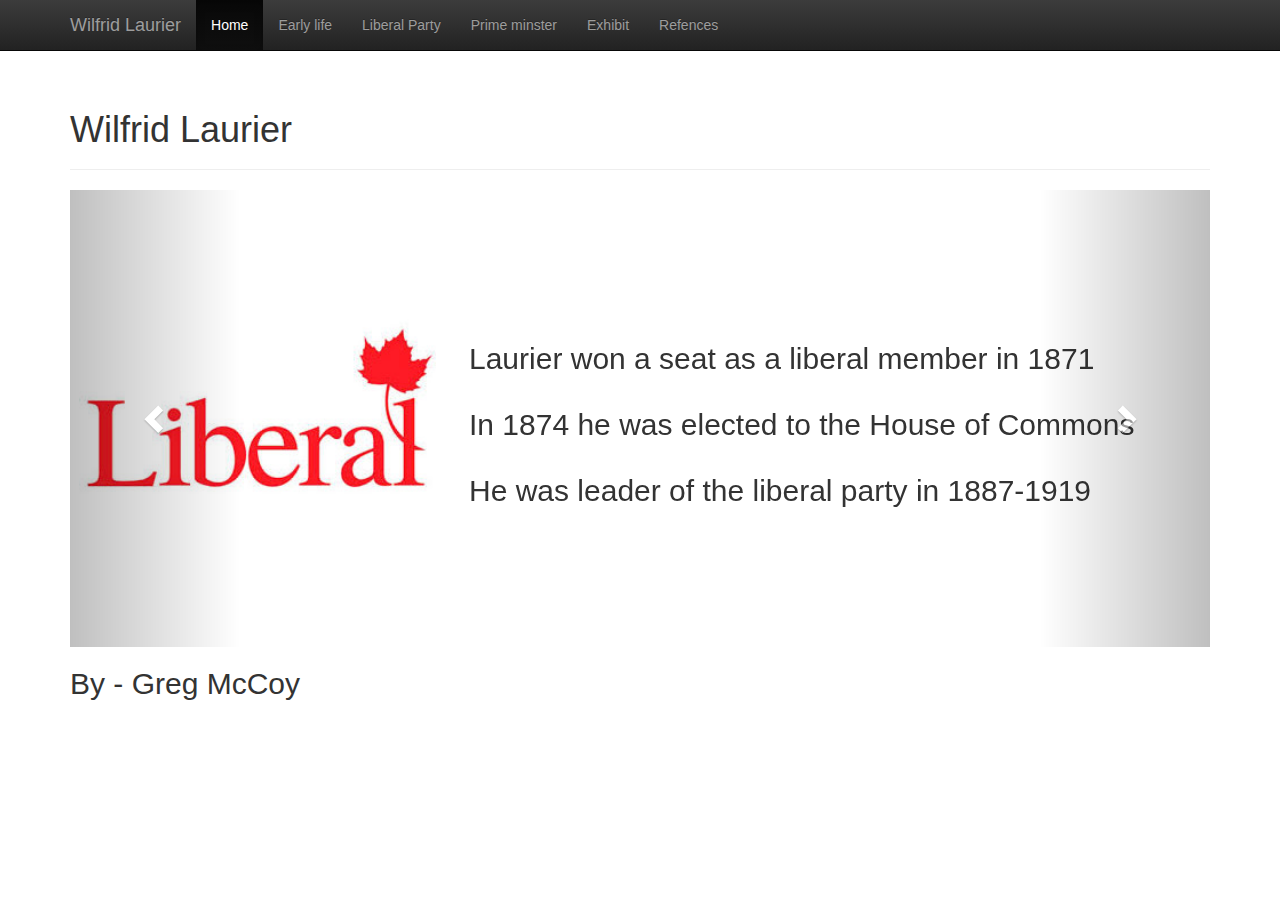
<file: index.htm>
<!DOCTYPE html>
<html hola_ext_inject="disabled" lang="en"><head>
<meta http-equiv="content-type" content="text/html; charset=UTF-8">
    <meta charset="utf-8">
    <meta http-equiv="X-UA-Compatible" content="IE=edge">
    <meta name="viewport" content="width=device-width, initial-scale=1">
    <!-- The above 3 meta tags *must* come first in the head; any other head content must come *after* these tags -->
    <meta name="description" content="">
    <meta name="author" content="">
    <link rel="icon" href="http://getbootstrap.com/favicon.ico">

    <title>Wilfrid Laurier</title>

    <!-- Bootstrap core CSS -->
    <link href="Theme%20Template%20for%20Bootstrap_files/bootstrap.css" rel="stylesheet">
    <!-- Bootstrap theme -->
    <link href="Theme%20Template%20for%20Bootstrap_files/bootstrap-theme.css" rel="stylesheet">

    <!-- Custom styles for this template -->
    <link href="Theme%20Template%20for%20Bootstrap_files/theme.css" rel="stylesheet">

    <!-- Custom styles for this template -->
    <link href="css/custom.css" rel="stylesheet">

    <!-- Just for debugging purposes. Don't actually copy these 2 lines! -->
    <!--[if lt IE 9]><script src="../../assets/js/ie8-responsive-file-warning.js"></script><![endif]-->
    <script src="Theme%20Template%20for%20Bootstrap_files/ie-emulation-modes-warning.js"></script>

    <!-- HTML5 shim and Respond.js for IE8 support of HTML5 elements and media queries -->
    <!--[if lt IE 9]>
      <script src="https://oss.maxcdn.com/html5shiv/3.7.2/html5shiv.min.js"></script>
      <script src="https://oss.maxcdn.com/respond/1.4.2/respond.min.js"></script>
    <![endif]-->
  </head>

  <body role="document">

    <!-- Fixed navbar -->
    <nav class="navbar navbar-inverse navbar-fixed-top">
      <div class="container">
        <div class="navbar-header">
          <button type="button" class="navbar-toggle collapsed" data-toggle="collapse" data-target="#navbar" aria-expanded="false" aria-controls="navbar">
            <span class="sr-only">Toggle navigation</span>
            <span class="icon-bar"></span>
            <span class="icon-bar"></span>
            <span class="icon-bar"></span>
          </button>
          <a class="navbar-brand" href="#">Wilfrid Laurier</a>
        </div>
        <div id="navbar" class="navbar-collapse collapse">
          <ul class="nav navbar-nav">
            <li class="active"><a href="index.htm">Home</a></li>
            <li><a href="early.htm">Early life</a></li>
            <li><a href="liberal.htm">Liberal Party</a></li>
            <li><a href="prime.htm">Prime minster</a></li>
            <li><a href="accomp.htm">Exhibit</a></li>
            <li><a href="references.htm">Refences</a></li>

            <!--<li class="dropdown">
              <a href="#" class="dropdown-toggle" data-toggle="dropdown" role="button" aria-expanded="false">Dropdown <span class="caret"></span></a>
              <ul class="dropdown-menu" role="menu">
                <li><a href="#">Action</a></li>
                <li><a href="#">Another action</a></li>
                <li><a href="#">Something else here</a></li>
                <li class="divider"></li>
                <li class="dropdown-header">Nav header</li>
                <li><a href="#">Separated link</a></li>
                <li><a href="#">One more separated link</a></li>
              </ul>
            </li>-->
          </ul>
        </div><!--/.nav-collapse -->
      </div>
    </nav>

    <div class="container theme-showcase" role="main">
      <div class="page-header">
        <h1>Wilfrid Laurier</h1>
      </div>
      <div id="carousel-example-generic" class="carousel slide" data-ride="carousel">
        <ol class="carousel-indicators">
          <li data-target="#carousel-example-generic" data-slide-to="0" class=""></li>
          <li class="" data-target="#carousel-example-generic" data-slide-to="1"></li>
          <li class="active" data-target="#carousel-example-generic" data-slide-to="2"></li>
        </ol>
        <div class="carousel-inner" role="listbox">
          <div class="item">
            <div class="text">
              <h2><br><br>Wilfried Laurier was the seventh Prime Minister of Canada<br><br> He became the liberal part leader in in 1887 <br><br> He was Prime minister July 11th 1896 - October 6th 1911.</h2>
            </div>
            <img class="home" src="img/WilfriedLaurier.jpg" float="left" width="375" height="400">
          </div>

          <div class="item">
            <div class="text">
              <h2><br><br>Wilfried Laurier was born in Saint-Lin, Canada East (modern day Saint-Lin-Laurentides, Quebec) in 1841<br><br> He studied law at McGill University</h2>
            </div>
            <img class="home" src="img/img.png" alt="Third slide" width="375" height="400">           
          </div>

          <div class="item active">
            <div class="text">
              <h2><br><br><br><br>Laurier won a seat as a liberal member in 1871<br><br> In 1874 he was elected to the House of Commons<br><br> He was leader of the liberal party in 1887-1919</h2>
            </div>
            <img class="home" src="img/images.jpe" alt="Third slide" width="375" height="400">
          </div>
        </div>
        <a class="left carousel-control" href="#carousel-example-generic" role="button" data-slide="prev">
          <span class="glyphicon glyphicon-chevron-left" aria-hidden="true"></span>
          <span class="sr-only">Previous</span>
        </a>
        <a class="right carousel-control" href="#carousel-example-generic" role="button" data-slide="next">
          <span class="glyphicon glyphicon-chevron-right" aria-hidden="true"></span>
          <span class="sr-only">Next</span>
        </a>
      </div>
       <h2> By - Greg McCoy</h2>

    </div> <!-- /container -->


    <!-- Bootstrap core JavaScript
    ================================================== -->
    <!-- Placed at the end of the document so the pages load faster -->
    <script src="Theme%20Template%20for%20Bootstrap_files/jquery.js"></script>
    <script src="Theme%20Template%20for%20Bootstrap_files/bootstrap.js"></script>
    <script src="Theme%20Template%20for%20Bootstrap_files/docs.js"></script>
    <!-- IE10 viewport hack for Surface/desktop Windows 8 bug -->
    <script src="Theme%20Template%20for%20Bootstrap_files/ie10-viewport-bug-workaround.js"></script>
  

<div style="position: absolute; left: 0px; top: -9999px; width: 15px; height: 15px; z-index: 999999999;" class="global-zeroclipboard-container" id="global-zeroclipboard-html-bridge">      <object classid="clsid:d27cdb6e-ae6d-11cf-96b8-444553540000" id="global-zeroclipboard-flash-bridge" width="100%" height="100%">         <param name="movie" value="/assets/flash/ZeroClipboard.swf?noCache=1427487679268">         <param name="allowScriptAccess" value="sameDomain">         <param name="scale" value="exactfit">         <param name="loop" value="false">         <param name="menu" value="false">         <param name="quality" value="best">         <param name="bgcolor" value="#ffffff">         <param name="wmode" value="transparent">         <param name="flashvars" value="trustedOrigins=getbootstrap.com%2C%2F%2Fgetbootstrap.com%2Chttp%3A%2F%2Fgetbootstrap.com">         <embed src="Theme%20Template%20for%20Bootstrap_files/ZeroClipboard.swf" loop="false" menu="false" quality="best" bgcolor="#ffffff" name="global-zeroclipboard-flash-bridge" allowscriptaccess="sameDomain" allowfullscreen="false" type="application/x-shockwave-flash" wmode="transparent" pluginspage="http://www.macromedia.com/go/getflashplayer" flashvars="trustedOrigins=getbootstrap.com%2C%2F%2Fgetbootstrap.com%2Chttp%3A%2F%2Fgetbootstrap.com" scale="exactfit" width="100%" height="100%">                </object></div><svg style="visibility: hidden; position: absolute; top: -100%; left: -100%;" preserveAspectRatio="none" viewBox="0 0 1140 500" height="500" width="1140"><defs></defs><text style="font-weight:bold;font-size:53pt;font-family:Arial, Helvetica, Open Sans, sans-serif;dominant-baseline:middle" y="53" x="0">Thirdslide</text></svg></body></html>
</file>
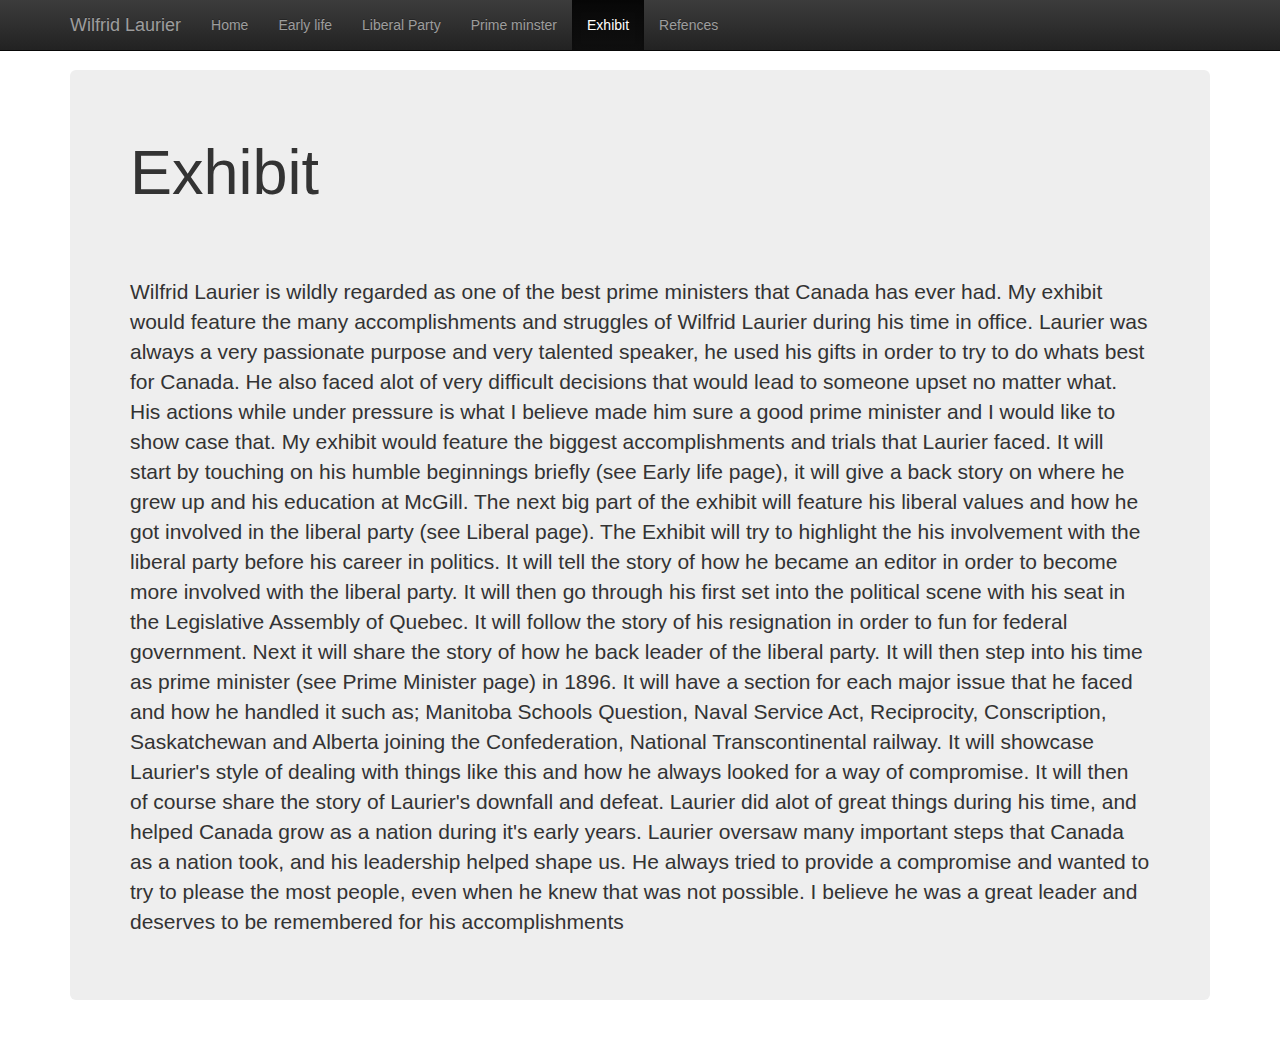
<file: accomp.htm>
<!DOCTYPE html>
<html hola_ext_inject="disabled" lang="en"><head>
<meta http-equiv="content-type" content="text/html; charset=UTF-8">
    <meta charset="utf-8">
    <meta http-equiv="X-UA-Compatible" content="IE=edge">
    <meta name="viewport" content="width=device-width, initial-scale=1">
    <!-- The above 3 meta tags *must* come first in the head; any other head content must come *after* these tags -->
    <meta name="description" content="">
    <meta name="author" content="">
    <link rel="icon" href="http://getbootstrap.com/favicon.ico">

    <title>Wilfrid Laurier</title>

    <!-- Bootstrap core CSS -->
    <link href="Theme%20Template%20for%20Bootstrap_files/bootstrap.css" rel="stylesheet">
    <!-- Bootstrap theme -->
    <link href="Theme%20Template%20for%20Bootstrap_files/bootstrap-theme.css" rel="stylesheet">

    <!-- Custom styles for this template -->
    <link href="Theme%20Template%20for%20Bootstrap_files/theme.css" rel="stylesheet">

    <!-- Custom styles for this template -->
    <link href="css/custom.css" rel="stylesheet">

    <!-- Just for debugging purposes. Don't actually copy these 2 lines! -->
    <!--[if lt IE 9]><script src="../../assets/js/ie8-responsive-file-warning.js"></script><![endif]-->
    <script src="Theme%20Template%20for%20Bootstrap_files/ie-emulation-modes-warning.js"></script>

    <!-- HTML5 shim and Respond.js for IE8 support of HTML5 elements and media queries -->
    <!--[if lt IE 9]>
      <script src="https://oss.maxcdn.com/html5shiv/3.7.2/html5shiv.min.js"></script>
      <script src="https://oss.maxcdn.com/respond/1.4.2/respond.min.js"></script>
    <![endif]-->
  </head>

  <body role="document">

    <!-- Fixed navbar -->
    <nav class="navbar navbar-inverse navbar-fixed-top">
      <div class="container">
        <div class="navbar-header">
          <button type="button" class="navbar-toggle collapsed" data-toggle="collapse" data-target="#navbar" aria-expanded="false" aria-controls="navbar">
            <span class="sr-only">Toggle navigation</span>
            <span class="icon-bar"></span>
            <span class="icon-bar"></span>
            <span class="icon-bar"></span>
          </button>
          <a class="navbar-brand" href="#">Wilfrid Laurier</a>
        </div>
        <div id="navbar" class="navbar-collapse collapse">
          <ul class="nav navbar-nav">
            <li><a href="index.htm">Home</a></li>
            <li><a href="early.htm">Early life</a></li>
            <li><a href="liberal.htm">Liberal Party</a></li>
            <li><a href="prime.htm">Prime minster</a></li>
            <li class="active"><a href="accomp.htm">Exhibit</a></li>
            <li><a href="references.htm">Refences</a></li>

            <!--<li class="dropdown">
              <a href="#" class="dropdown-toggle" data-toggle="dropdown" role="button" aria-expanded="false">Dropdown <span class="caret"></span></a>
              <ul class="dropdown-menu" role="menu">
                <li><a href="#">Action</a></li>
                <li><a href="#">Another action</a></li>
                <li><a href="#">Something else here</a></li>
                <li class="divider"></li>
                <li class="dropdown-header">Nav header</li>
                <li><a href="#">Separated link</a></li>
                <li><a href="#">One more separated link</a></li>
              </ul>
            </li>-->
          </ul>
        </div><!--/.nav-collapse -->
      </div>
    </nav>

   <div class="container theme-showcase" role="main">
    <div class="jumbotron">
    <h1>Exhibit</h1>
    <p><br><br>Wilfrid Laurier is wildly regarded as one of the best prime ministers that Canada has ever had. My exhibit would feature the many accomplishments and struggles of Wilfrid Laurier during his time in office. Laurier was always a very passionate purpose and very talented speaker, he used his gifts in order to try to do whats best for Canada. He also faced alot of very difficult decisions that would lead to someone upset no matter what. His actions while under pressure is what I believe made him sure a good prime minister and I would like to show case that. My exhibit would feature the biggest accomplishments and trials that Laurier faced. It will start by touching on his humble beginnings briefly (see Early life page), it will give a back story on where he grew up and his education at McGill. The next big part of the exhibit will feature his liberal values and how he got involved in the liberal party (see Liberal page). The Exhibit will try to highlight the his involvement with the liberal party before his career in politics. It will tell the story of how he became an editor in order to become more involved with the liberal party. It will then go through his first set into the political scene with his seat in the Legislative Assembly of Quebec. It will follow the story of his resignation in order to fun for federal government. Next it will share the story of how he back leader of the liberal party. It will then step into his time as prime minister (see Prime Minister page) in 1896. It will have a section for each major issue that he faced and how he handled it such as; Manitoba Schools Question, Naval Service Act, Reciprocity, Conscription, Saskatchewan and Alberta joining the Confederation, National Transcontinental railway. It will showcase Laurier's style of dealing with things like this and how he always looked for a way of compromise. It will then of course share the story of Laurier's downfall and defeat. Laurier did alot of great things during his time, and helped Canada grow as a nation during it's early years. Laurier oversaw many important steps that Canada as a nation took, and his leadership helped shape us. He always tried to provide a compromise and wanted to try to please the most people, even when he knew that was not possible. I believe he was a great leader and deserves to be remembered for his accomplishments</p>
    </div> 
  </div>

    <!-- Bootstrap core JavaScript
    ================================================== -->
    <!-- Placed at the end of the document so the pages load faster -->
    <script src="Theme%20Template%20for%20Bootstrap_files/jquery.js"></script>
    <script src="Theme%20Template%20for%20Bootstrap_files/bootstrap.js"></script>
    <script src="Theme%20Template%20for%20Bootstrap_files/docs.js"></script>
    <!-- IE10 viewport hack for Surface/desktop Windows 8 bug -->
    <script src="Theme%20Template%20for%20Bootstrap_files/ie10-viewport-bug-workaround.js"></script>
  

<div style="position: absolute; left: 0px; top: -9999px; width: 15px; height: 15px; z-index: 999999999;" class="global-zeroclipboard-container" id="global-zeroclipboard-html-bridge">      <object classid="clsid:d27cdb6e-ae6d-11cf-96b8-444553540000" id="global-zeroclipboard-flash-bridge" width="100%" height="100%">         <param name="movie" value="/assets/flash/ZeroClipboard.swf?noCache=1427487679268">         <param name="allowScriptAccess" value="sameDomain">         <param name="scale" value="exactfit">         <param name="loop" value="false">         <param name="menu" value="false">         <param name="quality" value="best">         <param name="bgcolor" value="#ffffff">         <param name="wmode" value="transparent">         <param name="flashvars" value="trustedOrigins=getbootstrap.com%2C%2F%2Fgetbootstrap.com%2Chttp%3A%2F%2Fgetbootstrap.com">         <embed src="Theme%20Template%20for%20Bootstrap_files/ZeroClipboard.swf" loop="false" menu="false" quality="best" bgcolor="#ffffff" name="global-zeroclipboard-flash-bridge" allowscriptaccess="sameDomain" allowfullscreen="false" type="application/x-shockwave-flash" wmode="transparent" pluginspage="http://www.macromedia.com/go/getflashplayer" flashvars="trustedOrigins=getbootstrap.com%2C%2F%2Fgetbootstrap.com%2Chttp%3A%2F%2Fgetbootstrap.com" scale="exactfit" width="100%" height="100%">                </object></div><svg style="visibility: hidden; position: absolute; top: -100%; left: -100%;" preserveAspectRatio="none" viewBox="0 0 1140 500" height="500" width="1140"><defs></defs><text style="font-weight:bold;font-size:53pt;font-family:Arial, Helvetica, Open Sans, sans-serif;dominant-baseline:middle" y="53" x="0">Thirdslide</text></svg></body></html>
</file>
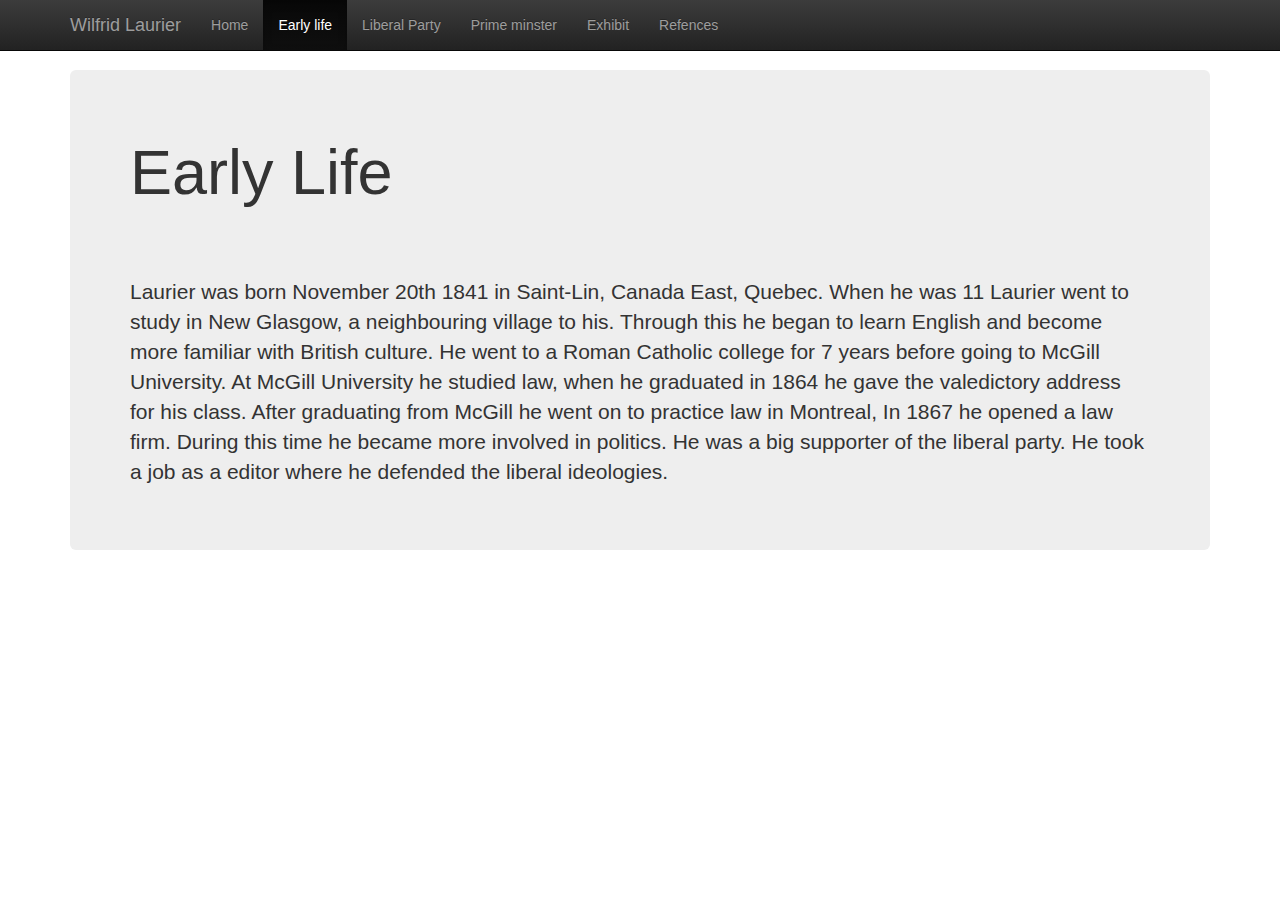
<file: early.htm>
<!DOCTYPE html>
<html hola_ext_inject="disabled" lang="en"><head>
<meta http-equiv="content-type" content="text/html; charset=UTF-8">
    <meta charset="utf-8">
    <meta http-equiv="X-UA-Compatible" content="IE=edge">
    <meta name="viewport" content="width=device-width, initial-scale=1">
    <!-- The above 3 meta tags *must* come first in the head; any other head content must come *after* these tags -->
    <meta name="description" content="">
    <meta name="author" content="">
    <link rel="icon" href="http://getbootstrap.com/favicon.ico">

    <title>Wilfrid Laurier</title>

    <!-- Bootstrap core CSS -->
    <link href="Theme%20Template%20for%20Bootstrap_files/bootstrap.css" rel="stylesheet">
    <!-- Bootstrap theme -->
    <link href="Theme%20Template%20for%20Bootstrap_files/bootstrap-theme.css" rel="stylesheet">

    <!-- Custom styles for this template -->
    <link href="Theme%20Template%20for%20Bootstrap_files/theme.css" rel="stylesheet">

    <!-- Custom styles for this template -->
    <link href="css/custom.css" rel="stylesheet">

    <!-- Just for debugging purposes. Don't actually copy these 2 lines! -->
    <!--[if lt IE 9]><script src="../../assets/js/ie8-responsive-file-warning.js"></script><![endif]-->
    <script src="Theme%20Template%20for%20Bootstrap_files/ie-emulation-modes-warning.js"></script>

    <!-- HTML5 shim and Respond.js for IE8 support of HTML5 elements and media queries -->
    <!--[if lt IE 9]>
      <script src="https://oss.maxcdn.com/html5shiv/3.7.2/html5shiv.min.js"></script>
      <script src="https://oss.maxcdn.com/respond/1.4.2/respond.min.js"></script>
    <![endif]-->
  </head>

  <body role="document">

    <!-- Fixed navbar -->
    <nav class="navbar navbar-inverse navbar-fixed-top">
      <div class="container">
        <div class="navbar-header">
          <button type="button" class="navbar-toggle collapsed" data-toggle="collapse" data-target="#navbar" aria-expanded="false" aria-controls="navbar">
            <span class="sr-only">Toggle navigation</span>
            <span class="icon-bar"></span>
            <span class="icon-bar"></span>
            <span class="icon-bar"></span>
          </button>
          <a class="navbar-brand" href="#">Wilfrid Laurier</a>
        </div>
        <div id="navbar" class="navbar-collapse collapse">
          <ul class="nav navbar-nav">
            <li><a href="index.htm">Home</a></li>
            <li class="active"><a href="early.htm">Early life</a></li>
            <li><a href="liberal.htm">Liberal Party</a></li>
            <li><a href="prime.htm">Prime minster</a></li>
            <li><a href="accomp.htm">Exhibit</a></li>
            <li><a href="references.htm">Refences</a></li>

            <!--<li class="dropdown">
              <a href="#" class="dropdown-toggle" data-toggle="dropdown" role="button" aria-expanded="false">Dropdown <span class="caret"></span></a>
              <ul class="dropdown-menu" role="menu">
                <li><a href="#">Action</a></li>
                <li><a href="#">Another action</a></li>
                <li><a href="#">Something else here</a></li>
                <li class="divider"></li>
                <li class="dropdown-header">Nav header</li>
                <li><a href="#">Separated link</a></li>
                <li><a href="#">One more separated link</a></li>
              </ul>
            </li>-->
          </ul>
        </div><!--/.nav-collapse -->
      </div>
    </nav>

  <div class="container theme-showcase" role="main">
    <div class="jumbotron">
    <h1>Early Life</h1>
    <p><br><br>Laurier was born November 20th 1841 in Saint-Lin, Canada East, Quebec. When he was 11 Laurier went to study in New Glasgow, a neighbouring village to his. Through this he began to learn English and become more familiar with British culture. He went to a Roman Catholic college for 7 years before going to McGill University. At McGill University he studied law, when he graduated in 1864 he gave the valedictory address for his class. After graduating from McGill he went on to practice law in Montreal, In 1867 he opened a law firm. During this time he became more involved in politics. He was a big supporter of the liberal party. He took a job as a editor where he defended the liberal ideologies.</p>
    </div>
  </div>





    <!-- Bootstrap core JavaScript
    ================================================== -->
    <!-- Placed at the end of the document so the pages load faster -->
    <script src="Theme%20Template%20for%20Bootstrap_files/jquery.js"></script>
    <script src="Theme%20Template%20for%20Bootstrap_files/bootstrap.js"></script>
    <script src="Theme%20Template%20for%20Bootstrap_files/docs.js"></script>
    <!-- IE10 viewport hack for Surface/desktop Windows 8 bug -->
    <script src="Theme%20Template%20for%20Bootstrap_files/ie10-viewport-bug-workaround.js"></script>
  

<div style="position: absolute; left: 0px; top: -9999px; width: 15px; height: 15px; z-index: 999999999;" class="global-zeroclipboard-container" id="global-zeroclipboard-html-bridge">      <object classid="clsid:d27cdb6e-ae6d-11cf-96b8-444553540000" id="global-zeroclipboard-flash-bridge" width="100%" height="100%">         <param name="movie" value="/assets/flash/ZeroClipboard.swf?noCache=1427487679268">         <param name="allowScriptAccess" value="sameDomain">         <param name="scale" value="exactfit">         <param name="loop" value="false">         <param name="menu" value="false">         <param name="quality" value="best">         <param name="bgcolor" value="#ffffff">         <param name="wmode" value="transparent">         <param name="flashvars" value="trustedOrigins=getbootstrap.com%2C%2F%2Fgetbootstrap.com%2Chttp%3A%2F%2Fgetbootstrap.com">         <embed src="Theme%20Template%20for%20Bootstrap_files/ZeroClipboard.swf" loop="false" menu="false" quality="best" bgcolor="#ffffff" name="global-zeroclipboard-flash-bridge" allowscriptaccess="sameDomain" allowfullscreen="false" type="application/x-shockwave-flash" wmode="transparent" pluginspage="http://www.macromedia.com/go/getflashplayer" flashvars="trustedOrigins=getbootstrap.com%2C%2F%2Fgetbootstrap.com%2Chttp%3A%2F%2Fgetbootstrap.com" scale="exactfit" width="100%" height="100%">                </object></div><svg style="visibility: hidden; position: absolute; top: -100%; left: -100%;" preserveAspectRatio="none" viewBox="0 0 1140 500" height="500" width="1140"><defs></defs><text style="font-weight:bold;font-size:53pt;font-family:Arial, Helvetica, Open Sans, sans-serif;dominant-baseline:middle" y="53" x="0">Thirdslide</text></svg></body></html>
</file>
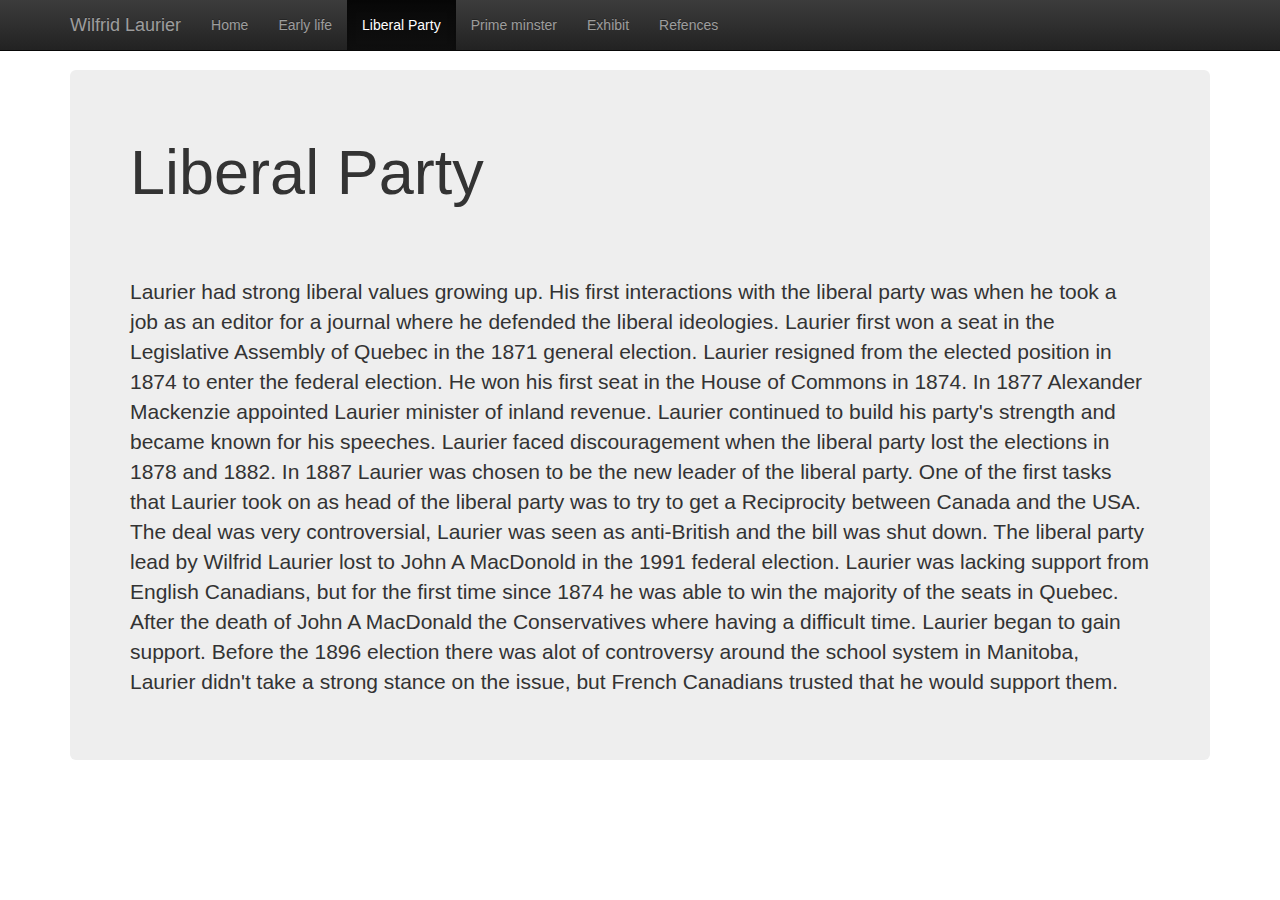
<file: liberal.htm>
<!DOCTYPE html>
<html hola_ext_inject="disabled" lang="en"><head>
<meta http-equiv="content-type" content="text/html; charset=UTF-8">
    <meta charset="utf-8">
    <meta http-equiv="X-UA-Compatible" content="IE=edge">
    <meta name="viewport" content="width=device-width, initial-scale=1">
    <!-- The above 3 meta tags *must* come first in the head; any other head content must come *after* these tags -->
    <meta name="description" content="">
    <meta name="author" content="">
    <link rel="icon" href="http://getbootstrap.com/favicon.ico">

    <title>Wilfrid Laurier</title>

    <!-- Bootstrap core CSS -->
    <link href="Theme%20Template%20for%20Bootstrap_files/bootstrap.css" rel="stylesheet">
    <!-- Bootstrap theme -->
    <link href="Theme%20Template%20for%20Bootstrap_files/bootstrap-theme.css" rel="stylesheet">

    <!-- Custom styles for this template -->
    <link href="Theme%20Template%20for%20Bootstrap_files/theme.css" rel="stylesheet">

    <!-- Custom styles for this template -->
    <link href="css/custom.css" rel="stylesheet">

    <!-- Just for debugging purposes. Don't actually copy these 2 lines! -->
    <!--[if lt IE 9]><script src="../../assets/js/ie8-responsive-file-warning.js"></script><![endif]-->
    <script src="Theme%20Template%20for%20Bootstrap_files/ie-emulation-modes-warning.js"></script>

    <!-- HTML5 shim and Respond.js for IE8 support of HTML5 elements and media queries -->
    <!--[if lt IE 9]>
      <script src="https://oss.maxcdn.com/html5shiv/3.7.2/html5shiv.min.js"></script>
      <script src="https://oss.maxcdn.com/respond/1.4.2/respond.min.js"></script>
    <![endif]-->
  </head>

  <body role="document">

    <!-- Fixed navbar -->
    <nav class="navbar navbar-inverse navbar-fixed-top">
      <div class="container">
        <div class="navbar-header">
          <button type="button" class="navbar-toggle collapsed" data-toggle="collapse" data-target="#navbar" aria-expanded="false" aria-controls="navbar">
            <span class="sr-only">Toggle navigation</span>
            <span class="icon-bar"></span>
            <span class="icon-bar"></span>
            <span class="icon-bar"></span>
          </button>
          <a class="navbar-brand" href="#">Wilfrid Laurier</a>
        </div>
        <div id="navbar" class="navbar-collapse collapse">
          <ul class="nav navbar-nav">
            <li><a href="index.htm">Home</a></li>
            <li><a href="early.htm">Early life</a></li>
            <li class="active"><a href="liberal.htm">Liberal Party</a></li>
            <li><a href="prime.htm">Prime minster</a></li>
            <li><a href="accomp.htm">Exhibit</a></li>
            <li><a href="references.htm">Refences</a></li>

            <!--<li class="dropdown">
              <a href="#" class="dropdown-toggle" data-toggle="dropdown" role="button" aria-expanded="false">Dropdown <span class="caret"></span></a>
              <ul class="dropdown-menu" role="menu">
                <li><a href="#">Action</a></li>
                <li><a href="#">Another action</a></li>
                <li><a href="#">Something else here</a></li>
                <li class="divider"></li>
                <li class="dropdown-header">Nav header</li>
                <li><a href="#">Separated link</a></li>
                <li><a href="#">One more separated link</a></li>
              </ul>
            </li>-->
          </ul>
        </div><!--/.nav-collapse -->
      </div>
    </nav>

  <div class="container theme-showcase" role="main">
    <div class="jumbotron">
    <h1>Liberal Party</h1>
    <p><br><br>Laurier had strong liberal values growing up. His first interactions with the liberal party was when he took a job as an editor for a journal where he defended the liberal ideologies. Laurier first won a seat in the Legislative Assembly of Quebec in the 1871 general election. Laurier resigned from the elected position in 1874 to enter the federal election. He won his first seat in the House of Commons in 1874. In 1877 Alexander Mackenzie appointed  Laurier minister of inland revenue. Laurier continued to build his party's strength and became known for his speeches. Laurier faced discouragement when the liberal party lost the elections in 1878 and 1882. In 1887 Laurier was chosen to be the new leader of the liberal party. One of the first tasks that Laurier took on as head of the liberal party was to try to get a Reciprocity between Canada and the USA. The deal was very controversial, Laurier was seen as anti-British and the bill was shut down. The liberal party lead by Wilfrid Laurier lost to John A MacDonold in the 1991 federal election. Laurier was lacking support from English Canadians, but for the first time since 1874 he was able to win the majority of the seats in Quebec. After the death of John A MacDonald the Conservatives where having a difficult time. Laurier began to gain support. Before the 1896 election there was alot of controversy around the school system in Manitoba, Laurier didn't take a strong stance on the issue, but French Canadians trusted that he would support them. </p>
    </div> 
  </div>


    <!-- Bootstrap core JavaScript
    ================================================== -->
    <!-- Placed at the end of the document so the pages load faster -->
    <script src="Theme%20Template%20for%20Bootstrap_files/jquery.js"></script>
    <script src="Theme%20Template%20for%20Bootstrap_files/bootstrap.js"></script>
    <script src="Theme%20Template%20for%20Bootstrap_files/docs.js"></script>
    <!-- IE10 viewport hack for Surface/desktop Windows 8 bug -->
    <script src="Theme%20Template%20for%20Bootstrap_files/ie10-viewport-bug-workaround.js"></script>
  

<div style="position: absolute; left: 0px; top: -9999px; width: 15px; height: 15px; z-index: 999999999;" class="global-zeroclipboard-container" id="global-zeroclipboard-html-bridge">      <object classid="clsid:d27cdb6e-ae6d-11cf-96b8-444553540000" id="global-zeroclipboard-flash-bridge" width="100%" height="100%">         <param name="movie" value="/assets/flash/ZeroClipboard.swf?noCache=1427487679268">         <param name="allowScriptAccess" value="sameDomain">         <param name="scale" value="exactfit">         <param name="loop" value="false">         <param name="menu" value="false">         <param name="quality" value="best">         <param name="bgcolor" value="#ffffff">         <param name="wmode" value="transparent">         <param name="flashvars" value="trustedOrigins=getbootstrap.com%2C%2F%2Fgetbootstrap.com%2Chttp%3A%2F%2Fgetbootstrap.com">         <embed src="Theme%20Template%20for%20Bootstrap_files/ZeroClipboard.swf" loop="false" menu="false" quality="best" bgcolor="#ffffff" name="global-zeroclipboard-flash-bridge" allowscriptaccess="sameDomain" allowfullscreen="false" type="application/x-shockwave-flash" wmode="transparent" pluginspage="http://www.macromedia.com/go/getflashplayer" flashvars="trustedOrigins=getbootstrap.com%2C%2F%2Fgetbootstrap.com%2Chttp%3A%2F%2Fgetbootstrap.com" scale="exactfit" width="100%" height="100%">                </object></div><svg style="visibility: hidden; position: absolute; top: -100%; left: -100%;" preserveAspectRatio="none" viewBox="0 0 1140 500" height="500" width="1140"><defs></defs><text style="font-weight:bold;font-size:53pt;font-family:Arial, Helvetica, Open Sans, sans-serif;dominant-baseline:middle" y="53" x="0">Thirdslide</text></svg></body></html>
</file>
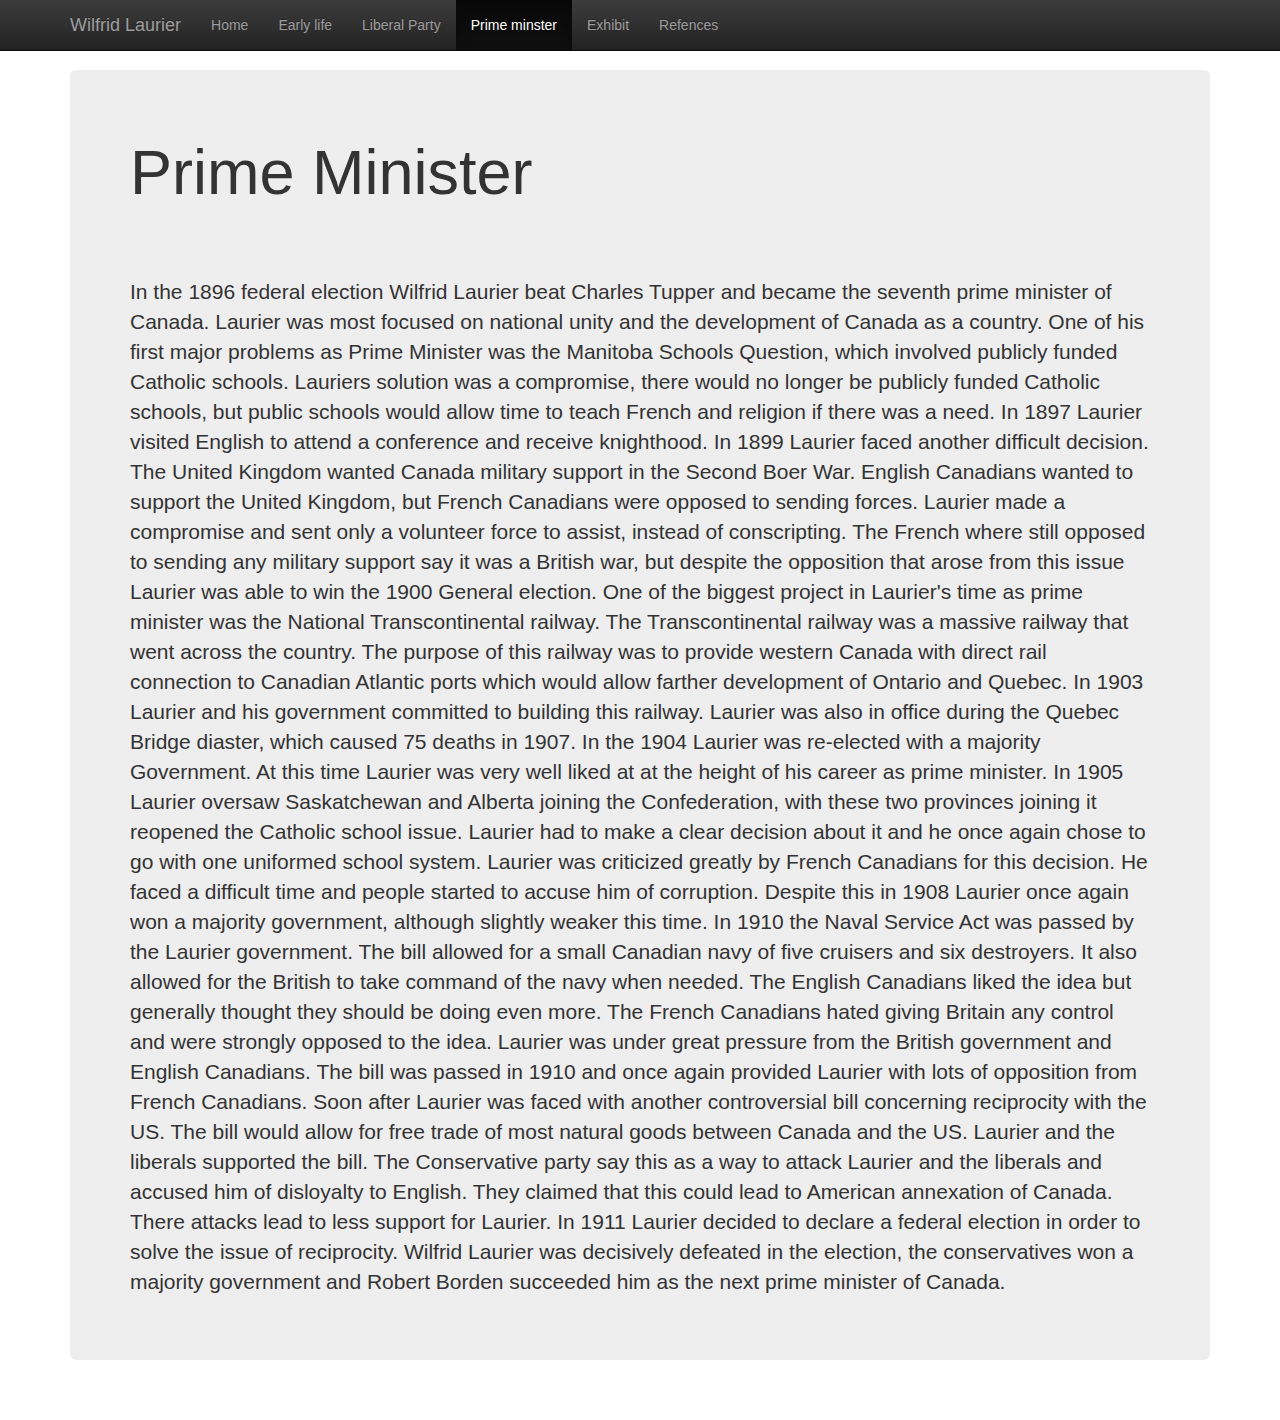
<file: prime.htm>
<!DOCTYPE html>
<html hola_ext_inject="disabled" lang="en"><head>
<meta http-equiv="content-type" content="text/html; charset=UTF-8">
    <meta charset="utf-8">
    <meta http-equiv="X-UA-Compatible" content="IE=edge">
    <meta name="viewport" content="width=device-width, initial-scale=1">
    <!-- The above 3 meta tags *must* come first in the head; any other head content must come *after* these tags -->
    <meta name="description" content="">
    <meta name="author" content="">
    <link rel="icon" href="http://getbootstrap.com/favicon.ico">

    <title>Wilfrid Laurier</title>

    <!-- Bootstrap core CSS -->
    <link href="Theme%20Template%20for%20Bootstrap_files/bootstrap.css" rel="stylesheet">
    <!-- Bootstrap theme -->
    <link href="Theme%20Template%20for%20Bootstrap_files/bootstrap-theme.css" rel="stylesheet">

    <!-- Custom styles for this template -->
    <link href="Theme%20Template%20for%20Bootstrap_files/theme.css" rel="stylesheet">

    <!-- Custom styles for this template -->
    <link href="css/custom.css" rel="stylesheet">

    <!-- Just for debugging purposes. Don't actually copy these 2 lines! -->
    <!--[if lt IE 9]><script src="../../assets/js/ie8-responsive-file-warning.js"></script><![endif]-->
    <script src="Theme%20Template%20for%20Bootstrap_files/ie-emulation-modes-warning.js"></script>

    <!-- HTML5 shim and Respond.js for IE8 support of HTML5 elements and media queries -->
    <!--[if lt IE 9]>
      <script src="https://oss.maxcdn.com/html5shiv/3.7.2/html5shiv.min.js"></script>
      <script src="https://oss.maxcdn.com/respond/1.4.2/respond.min.js"></script>
    <![endif]-->
  </head>

  <body role="document">

    <!-- Fixed navbar -->
    <nav class="navbar navbar-inverse navbar-fixed-top">
      <div class="container">
        <div class="navbar-header">
          <button type="button" class="navbar-toggle collapsed" data-toggle="collapse" data-target="#navbar" aria-expanded="false" aria-controls="navbar">
            <span class="sr-only">Toggle navigation</span>
            <span class="icon-bar"></span>
            <span class="icon-bar"></span>
            <span class="icon-bar"></span>
          </button>
          <a class="navbar-brand" href="#">Wilfrid Laurier</a>
        </div>
        <div id="navbar" class="navbar-collapse collapse">
          <ul class="nav navbar-nav">
            <li><a href="index.htm">Home</a></li>
            <li><a href="early.htm">Early life</a></li>
            <li><a href="liberal.htm">Liberal Party</a></li>
            <li class="active"><a href="prime.htm">Prime minster</a></li>
            <li><a href="accomp.htm">Exhibit</a></li>
            <li><a href="references.htm">Refences</a></li>

            <!--<li class="dropdown">
              <a href="#" class="dropdown-toggle" data-toggle="dropdown" role="button" aria-expanded="false">Dropdown <span class="caret"></span></a>
              <ul class="dropdown-menu" role="menu">
                <li><a href="#">Action</a></li>
                <li><a href="#">Another action</a></li>
                <li><a href="#">Something else here</a></li>
                <li class="divider"></li>
                <li class="dropdown-header">Nav header</li>
                <li><a href="#">Separated link</a></li>
                <li><a href="#">One more separated link</a></li>
              </ul>
            </li>-->
          </ul>
        </div><!--/.nav-collapse -->
      </div>
    </nav>

  <div class="container theme-showcase" role="main">
    <div class="jumbotron">
    <h1>Prime Minister</h1>
    <p><br><br>In the 1896 federal election Wilfrid Laurier beat Charles Tupper and became the seventh prime minister of Canada. Laurier was most focused on national unity and the development of Canada as a country. One of his first major problems as Prime Minister was the Manitoba Schools Question, which involved publicly funded Catholic schools. Lauriers solution was a compromise, there would no longer be publicly funded Catholic schools, but public schools would allow time to teach French and religion if there was a need. In 1897 Laurier visited English to attend a conference and receive knighthood. In 1899 Laurier faced another difficult decision. The United Kingdom wanted Canada military support in the Second Boer War. English Canadians wanted to support the United Kingdom, but French Canadians were opposed to sending forces. Laurier made a compromise and sent only a volunteer force to assist, instead of conscripting. The French where still opposed to sending any military support say it was a British war, but despite the opposition that arose from this issue Laurier was able to win the 1900 General election. One of the biggest project in Laurier's time as prime minister was the National Transcontinental railway. The Transcontinental railway was a massive railway that went across the country. The purpose of this railway was to provide western Canada with direct rail connection to Canadian Atlantic ports which would allow farther development of Ontario and Quebec. In 1903 Laurier and his government committed to building this railway. Laurier was also in office during the Quebec Bridge diaster, which caused 75 deaths in 1907. In the 1904 Laurier was re-elected with a majority Government. At this time Laurier was very well liked at at the height of his career as prime minister. In 1905 Laurier oversaw Saskatchewan and Alberta joining the Confederation, with these two provinces joining it reopened the Catholic school issue. Laurier had to make a clear decision about it and he once again chose to go with one uniformed school system. Laurier was criticized greatly by French Canadians for this decision. He faced a difficult time and people started to accuse him of corruption. Despite this in 1908 Laurier once again won a majority government, although slightly weaker this time. In 1910 the Naval Service Act was passed by the Laurier government. The bill allowed for a small Canadian navy of five cruisers and six destroyers. It also allowed for the British to take command of the navy when needed. The English Canadians liked the idea but generally thought they should be doing even more. The French Canadians hated giving Britain any control and were strongly opposed to the idea. Laurier was under great pressure from the British government and English Canadians. The bill was passed in 1910 and once again provided Laurier with lots of opposition from French Canadians. Soon after Laurier was faced with another controversial bill concerning reciprocity with the US. The bill would allow for free trade of most natural goods between Canada and the US. Laurier and the liberals supported the bill. The Conservative party say this as a way to attack Laurier and the liberals and accused him of disloyalty to English. They claimed that this could lead to American annexation of Canada. There attacks lead to less support for Laurier. In 1911 Laurier decided to declare a federal election in order to solve the issue of reciprocity. Wilfrid Laurier was decisively defeated in the election, the conservatives won a majority government and Robert Borden succeeded him as the next prime minister of Canada.</p>
    </div> 
  </div>

    <!-- Bootstrap core JavaScript
    ================================================== -->
    <!-- Placed at the end of the document so the pages load faster -->
    <script src="Theme%20Template%20for%20Bootstrap_files/jquery.js"></script>
    <script src="Theme%20Template%20for%20Bootstrap_files/bootstrap.js"></script>
    <script src="Theme%20Template%20for%20Bootstrap_files/docs.js"></script>
    <!-- IE10 viewport hack for Surface/desktop Windows 8 bug -->
    <script src="Theme%20Template%20for%20Bootstrap_files/ie10-viewport-bug-workaround.js"></script>
  

<div style="position: absolute; left: 0px; top: -9999px; width: 15px; height: 15px; z-index: 999999999;" class="global-zeroclipboard-container" id="global-zeroclipboard-html-bridge">      <object classid="clsid:d27cdb6e-ae6d-11cf-96b8-444553540000" id="global-zeroclipboard-flash-bridge" width="100%" height="100%">         <param name="movie" value="/assets/flash/ZeroClipboard.swf?noCache=1427487679268">         <param name="allowScriptAccess" value="sameDomain">         <param name="scale" value="exactfit">         <param name="loop" value="false">         <param name="menu" value="false">         <param name="quality" value="best">         <param name="bgcolor" value="#ffffff">         <param name="wmode" value="transparent">         <param name="flashvars" value="trustedOrigins=getbootstrap.com%2C%2F%2Fgetbootstrap.com%2Chttp%3A%2F%2Fgetbootstrap.com">         <embed src="Theme%20Template%20for%20Bootstrap_files/ZeroClipboard.swf" loop="false" menu="false" quality="best" bgcolor="#ffffff" name="global-zeroclipboard-flash-bridge" allowscriptaccess="sameDomain" allowfullscreen="false" type="application/x-shockwave-flash" wmode="transparent" pluginspage="http://www.macromedia.com/go/getflashplayer" flashvars="trustedOrigins=getbootstrap.com%2C%2F%2Fgetbootstrap.com%2Chttp%3A%2F%2Fgetbootstrap.com" scale="exactfit" width="100%" height="100%">                </object></div><svg style="visibility: hidden; position: absolute; top: -100%; left: -100%;" preserveAspectRatio="none" viewBox="0 0 1140 500" height="500" width="1140"><defs></defs><text style="font-weight:bold;font-size:53pt;font-family:Arial, Helvetica, Open Sans, sans-serif;dominant-baseline:middle" y="53" x="0">Thirdslide</text></svg></body></html>
</file>
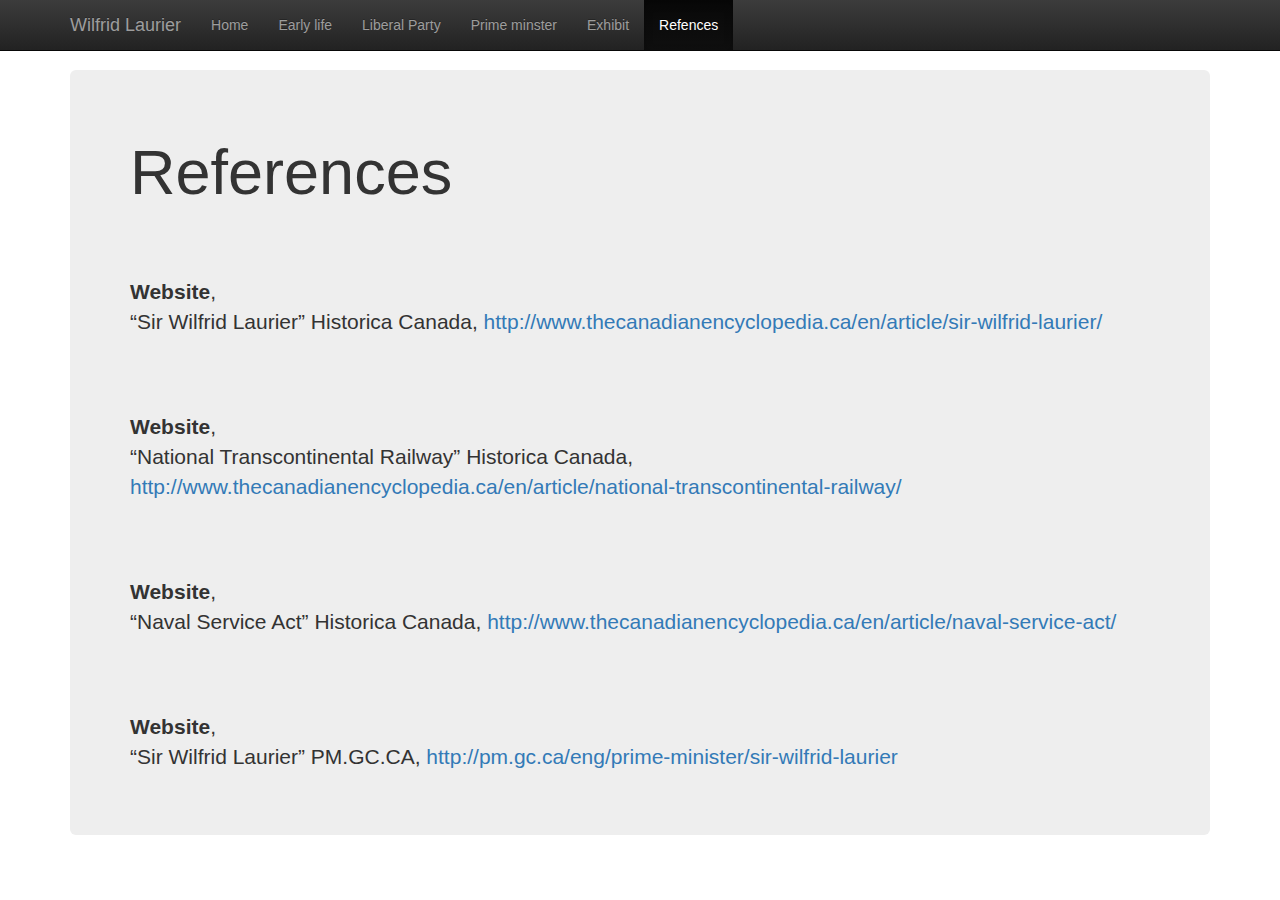
<file: references.htm>
<!DOCTYPE html>
<html hola_ext_inject="disabled" lang="en"><head>
<meta http-equiv="content-type" content="text/html; charset=UTF-8">
    <meta charset="utf-8">
    <meta http-equiv="X-UA-Compatible" content="IE=edge">
    <meta name="viewport" content="width=device-width, initial-scale=1">
    <!-- The above 3 meta tags *must* come first in the head; any other head content must come *after* these tags -->
    <meta name="description" content="">
    <meta name="author" content="">
    <link rel="icon" href="http://getbootstrap.com/favicon.ico">

    <title>Wilfrid Laurier</title>

    <!-- Bootstrap core CSS -->
    <link href="Theme%20Template%20for%20Bootstrap_files/bootstrap.css" rel="stylesheet">
    <!-- Bootstrap theme -->
    <link href="Theme%20Template%20for%20Bootstrap_files/bootstrap-theme.css" rel="stylesheet">

    <!-- Custom styles for this template -->
    <link href="Theme%20Template%20for%20Bootstrap_files/theme.css" rel="stylesheet">

    <!-- Custom styles for this template -->
    <link href="css/custom.css" rel="stylesheet">

    <!-- Just for debugging purposes. Don't actually copy these 2 lines! -->
    <!--[if lt IE 9]><script src="../../assets/js/ie8-responsive-file-warning.js"></script><![endif]-->
    <script src="Theme%20Template%20for%20Bootstrap_files/ie-emulation-modes-warning.js"></script>

    <!-- HTML5 shim and Respond.js for IE8 support of HTML5 elements and media queries -->
    <!--[if lt IE 9]>
      <script src="https://oss.maxcdn.com/html5shiv/3.7.2/html5shiv.min.js"></script>
      <script src="https://oss.maxcdn.com/respond/1.4.2/respond.min.js"></script>
    <![endif]-->
  </head>

  <body role="document">

    <!-- Fixed navbar -->
    <nav class="navbar navbar-inverse navbar-fixed-top">
      <div class="container">
        <div class="navbar-header">
          <button type="button" class="navbar-toggle collapsed" data-toggle="collapse" data-target="#navbar" aria-expanded="false" aria-controls="navbar">
            <span class="sr-only">Toggle navigation</span>
            <span class="icon-bar"></span>
            <span class="icon-bar"></span>
            <span class="icon-bar"></span>
          </button>
          <a class="navbar-brand" href="#">Wilfrid Laurier</a>
        </div>
        <div id="navbar" class="navbar-collapse collapse">
          <ul class="nav navbar-nav">
            <li><a href="index.htm">Home</a></li>
            <li><a href="early.htm">Early life</a></li>
            <li><a href="liberal.htm">Liberal Party</a></li>
            <li><a href="prime.htm">Prime minster</a></li>
            <li><a href="accomp.htm">Exhibit</a></li>
            <li class="active"><a href="references.htm">Refences</a></li>

            <!--<li class="dropdown">
              <a href="#" class="dropdown-toggle" data-toggle="dropdown" role="button" aria-expanded="false">Dropdown <span class="caret"></span></a>
              <ul class="dropdown-menu" role="menu">
                <li><a href="#">Action</a></li>
                <li><a href="#">Another action</a></li>
                <li><a href="#">Something else here</a></li>
                <li class="divider"></li>
                <li class="dropdown-header">Nav header</li>
                <li><a href="#">Separated link</a></li>
                <li><a href="#">One more separated link</a></li>
              </ul>
            </li>-->
          </ul>
        </div><!--/.nav-collapse -->
      </div>
    </nav>

   <div class="container theme-showcase" role="main">
    <div class="jumbotron">
    <h1>References</h1>
    <p><br><br><b>Website</b>, <br>“Sir Wilfrid Laurier” Historica Canada, <a href="http://www.thecanadianencyclopedia.ca/en/article/sir-wilfrid-laurier/">http://www.thecanadianencyclopedia.ca/en/article/sir-wilfrid-laurier/</a></p>

     <p><br><br><b>Website</b>, <br>“National Transcontinental Railway” Historica Canada, <a href="http://www.thecanadianencyclopedia.ca/en/article/national-transcontinental-railway/">http://www.thecanadianencyclopedia.ca/en/article/national-transcontinental-railway/</a></p>

      <p><br><br><b>Website</b>, <br>“Naval Service Act” Historica Canada, <a href="http://www.thecanadianencyclopedia.ca/en/article/naval-service-act/">http://www.thecanadianencyclopedia.ca/en/article/naval-service-act/</a></p>

      <p><br><br><b>Website</b>, <br>“Sir Wilfrid Laurier” PM.GC.CA, <a href="http://pm.gc.ca/eng/prime-minister/sir-wilfrid-laurier">http://pm.gc.ca/eng/prime-minister/sir-wilfrid-laurier</a></p>

      
    </div> 
  </div>

    <!-- Bootstrap core JavaScript
    ================================================== -->
    <!-- Placed at the end of the document so the pages load faster -->
    <script src="Theme%20Template%20for%20Bootstrap_files/jquery.js"></script>
    <script src="Theme%20Template%20for%20Bootstrap_files/bootstrap.js"></script>
    <script src="Theme%20Template%20for%20Bootstrap_files/docs.js"></script>
    <!-- IE10 viewport hack for Surface/desktop Windows 8 bug -->
    <script src="Theme%20Template%20for%20Bootstrap_files/ie10-viewport-bug-workaround.js"></script>
  

<div style="position: absolute; left: 0px; top: -9999px; width: 15px; height: 15px; z-index: 999999999;" class="global-zeroclipboard-container" id="global-zeroclipboard-html-bridge">      <object classid="clsid:d27cdb6e-ae6d-11cf-96b8-444553540000" id="global-zeroclipboard-flash-bridge" width="100%" height="100%">         <param name="movie" value="/assets/flash/ZeroClipboard.swf?noCache=1427487679268">         <param name="allowScriptAccess" value="sameDomain">         <param name="scale" value="exactfit">         <param name="loop" value="false">         <param name="menu" value="false">         <param name="quality" value="best">         <param name="bgcolor" value="#ffffff">         <param name="wmode" value="transparent">         <param name="flashvars" value="trustedOrigins=getbootstrap.com%2C%2F%2Fgetbootstrap.com%2Chttp%3A%2F%2Fgetbootstrap.com">         <embed src="Theme%20Template%20for%20Bootstrap_files/ZeroClipboard.swf" loop="false" menu="false" quality="best" bgcolor="#ffffff" name="global-zeroclipboard-flash-bridge" allowscriptaccess="sameDomain" allowfullscreen="false" type="application/x-shockwave-flash" wmode="transparent" pluginspage="http://www.macromedia.com/go/getflashplayer" flashvars="trustedOrigins=getbootstrap.com%2C%2F%2Fgetbootstrap.com%2Chttp%3A%2F%2Fgetbootstrap.com" scale="exactfit" width="100%" height="100%">                </object></div><svg style="visibility: hidden; position: absolute; top: -100%; left: -100%;" preserveAspectRatio="none" viewBox="0 0 1140 500" height="500" width="1140"><defs></defs><text style="font-weight:bold;font-size:53pt;font-family:Arial, Helvetica, Open Sans, sans-serif;dominant-baseline:middle" y="53" x="0">Thirdslide</text></svg></body></html>
</file>
<file: css/custom.css>
.text 
{
  float: right;
  width: 65%;
  /*border: 2px solid red;*/
}

img.home
{
	width: 375;
	height: 480;
}
</file>
